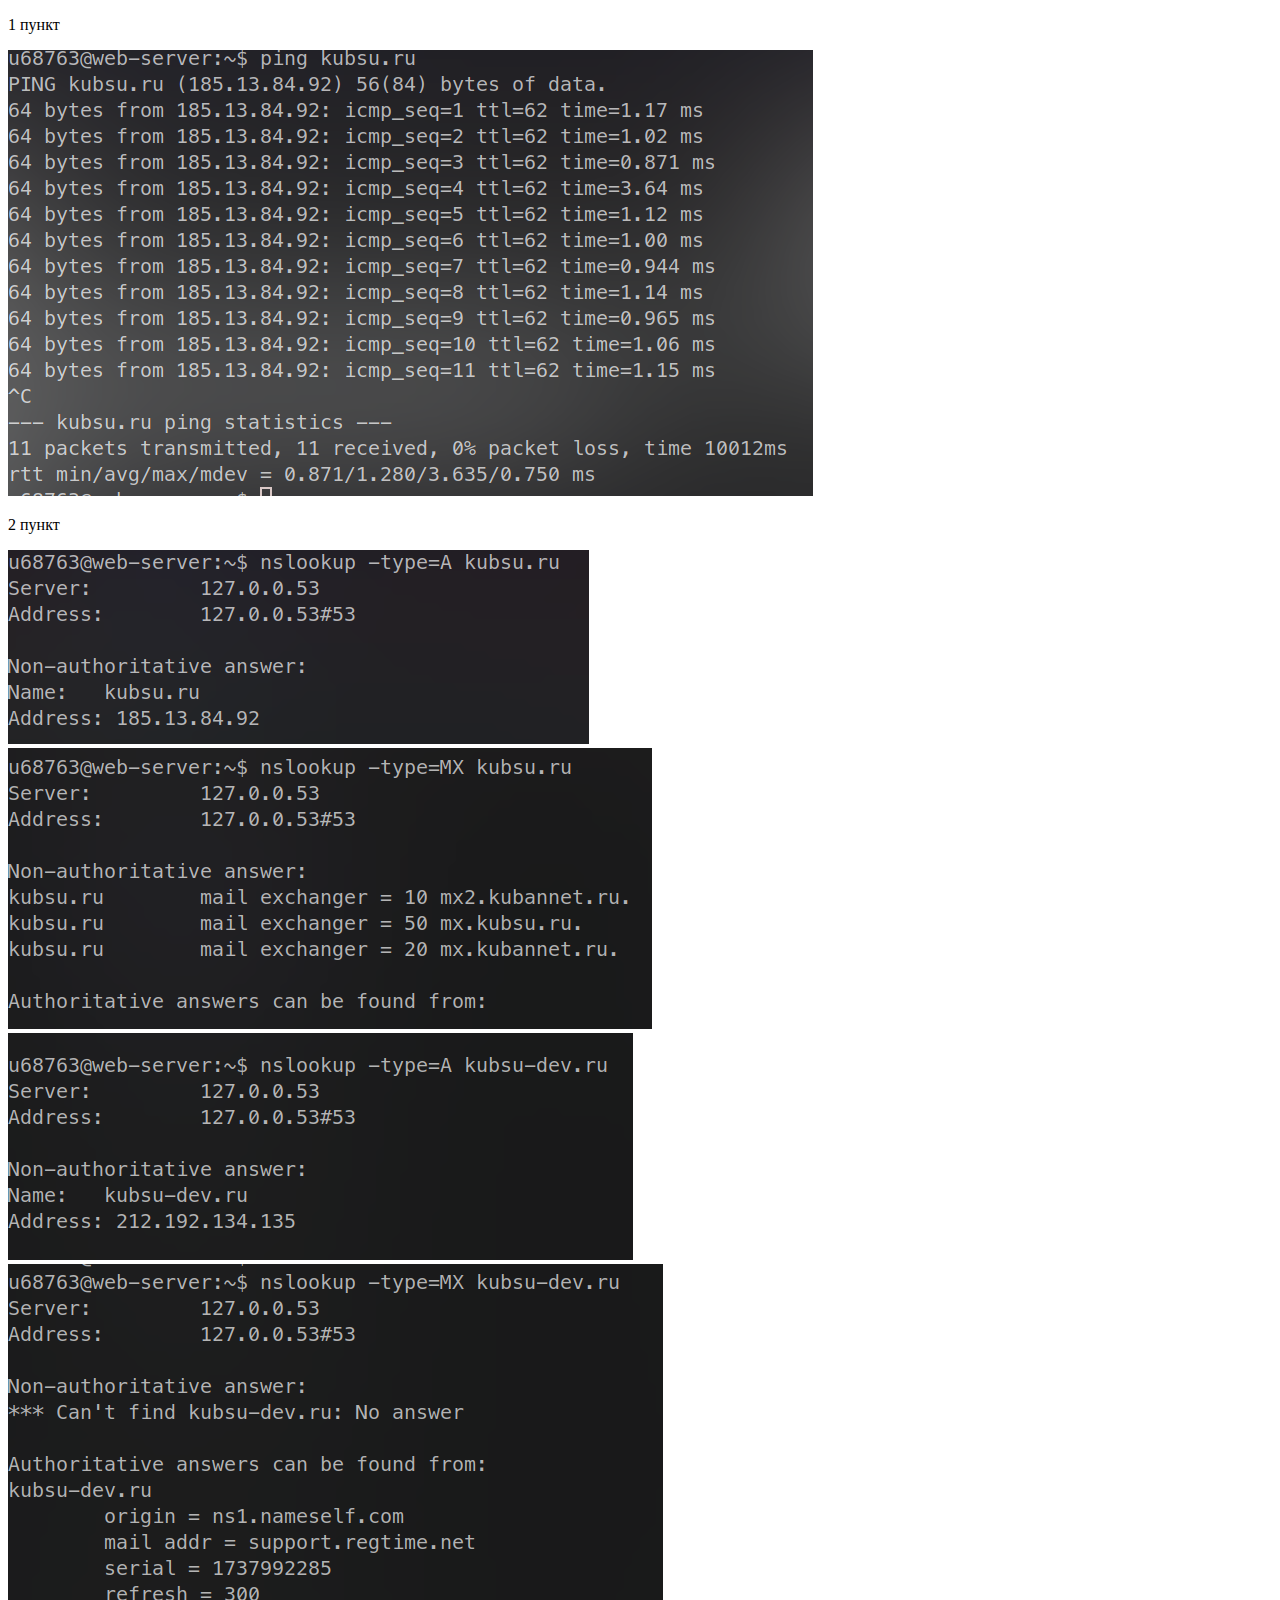
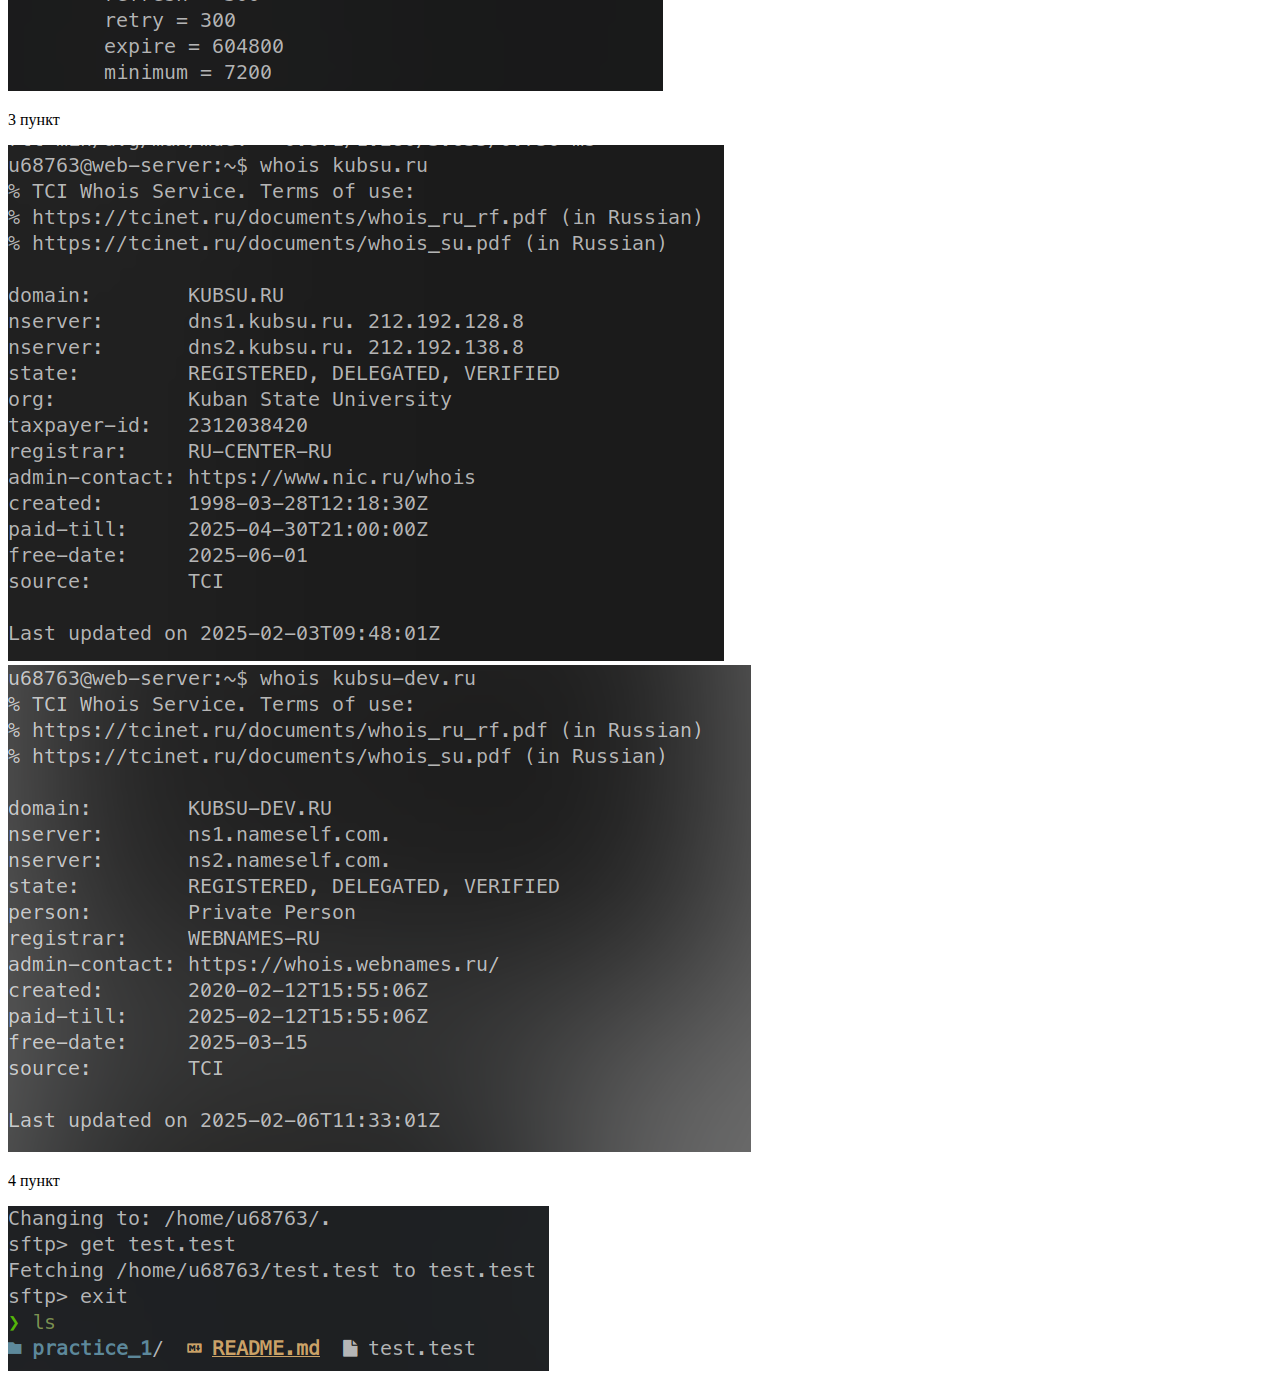
<file: practice_1/index.html>
<!DOCTYPE html>
<html lang="en">
<head>
    <meta charset="UTF-8">
    <title>Practice 1</title>
</head>
<body>
<p>1 пункт</p>
<img src="img.png">

<p>2 пункт</p>
<img src="img_1.png">
<br>
<img src="img_2.png">
<br>
<img src="img_3.png">
<br>
<img src="img_4.png">
<br>

<p>3 пункт</p>
<img src="img_5.png">
<br>
<img src="img_7.png">

<p>4 пункт</p>
<img src="img_6.png">
</body>
</html>
</file>
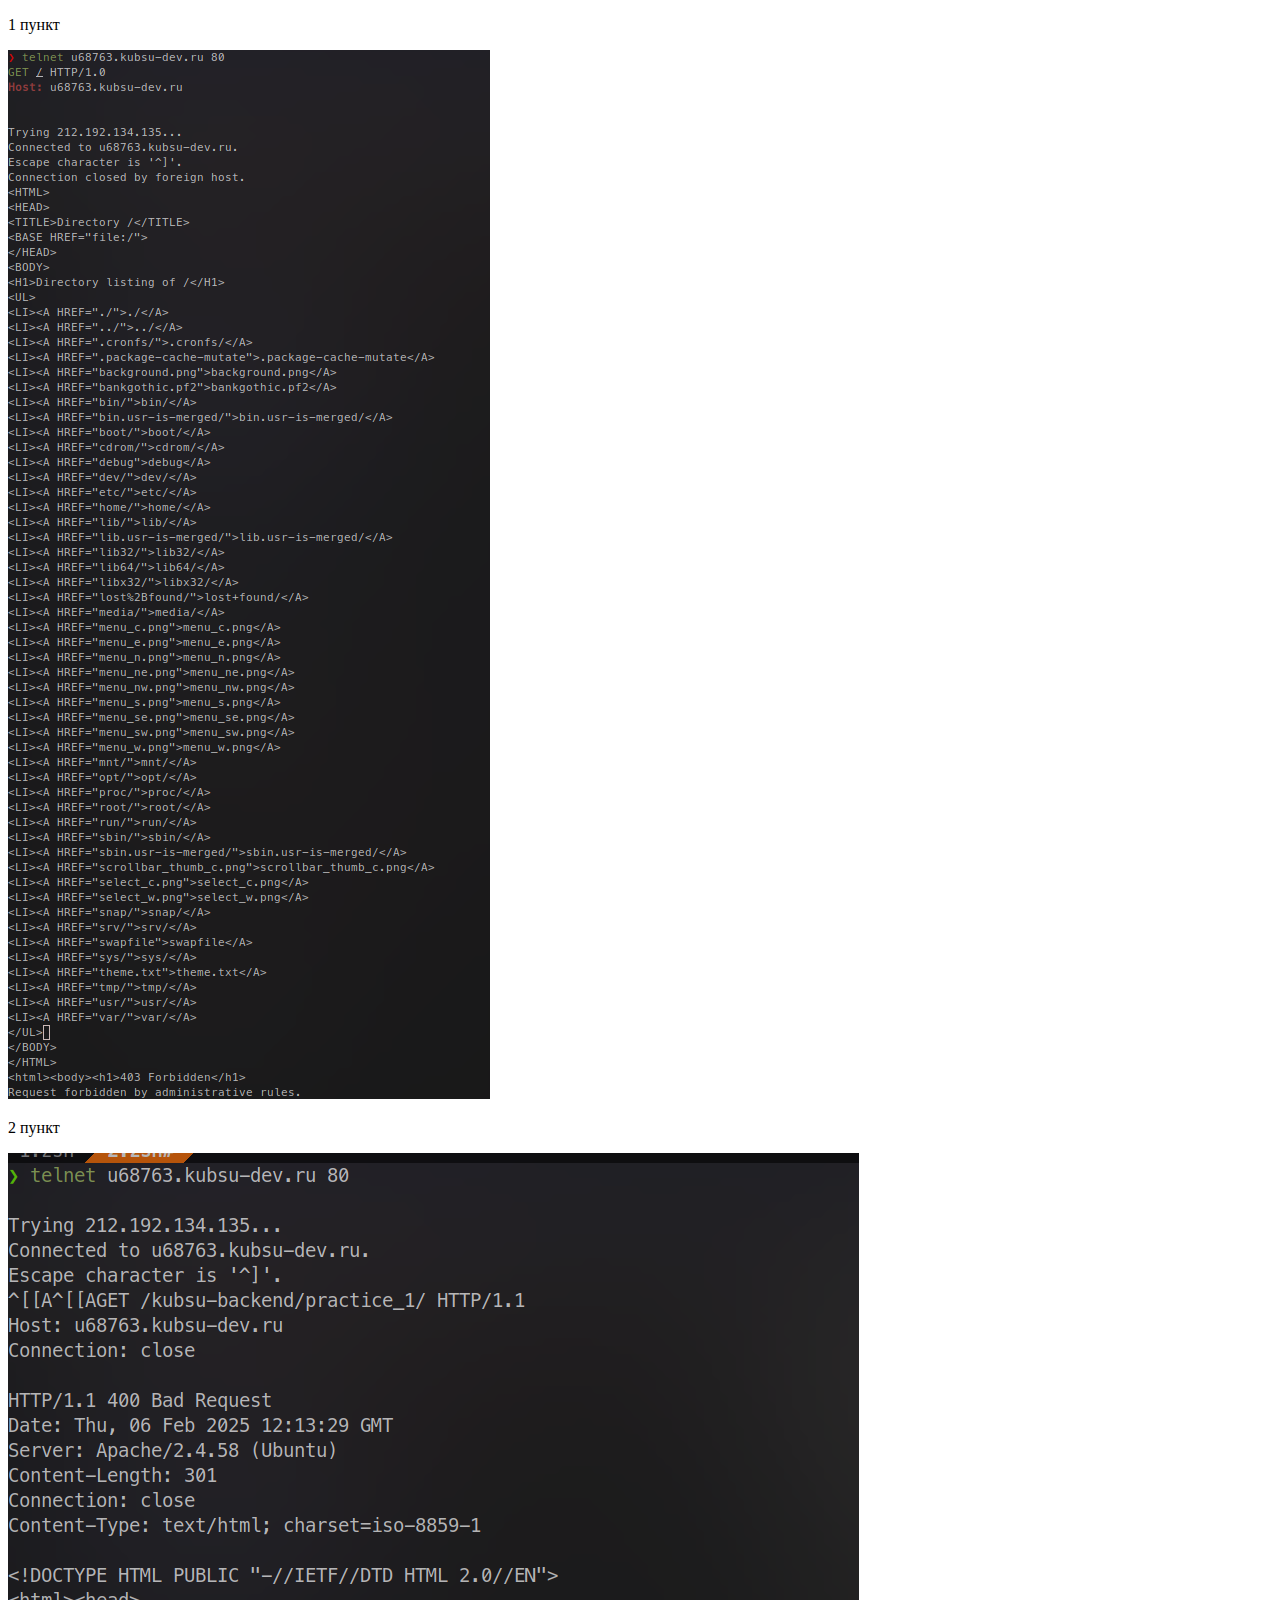
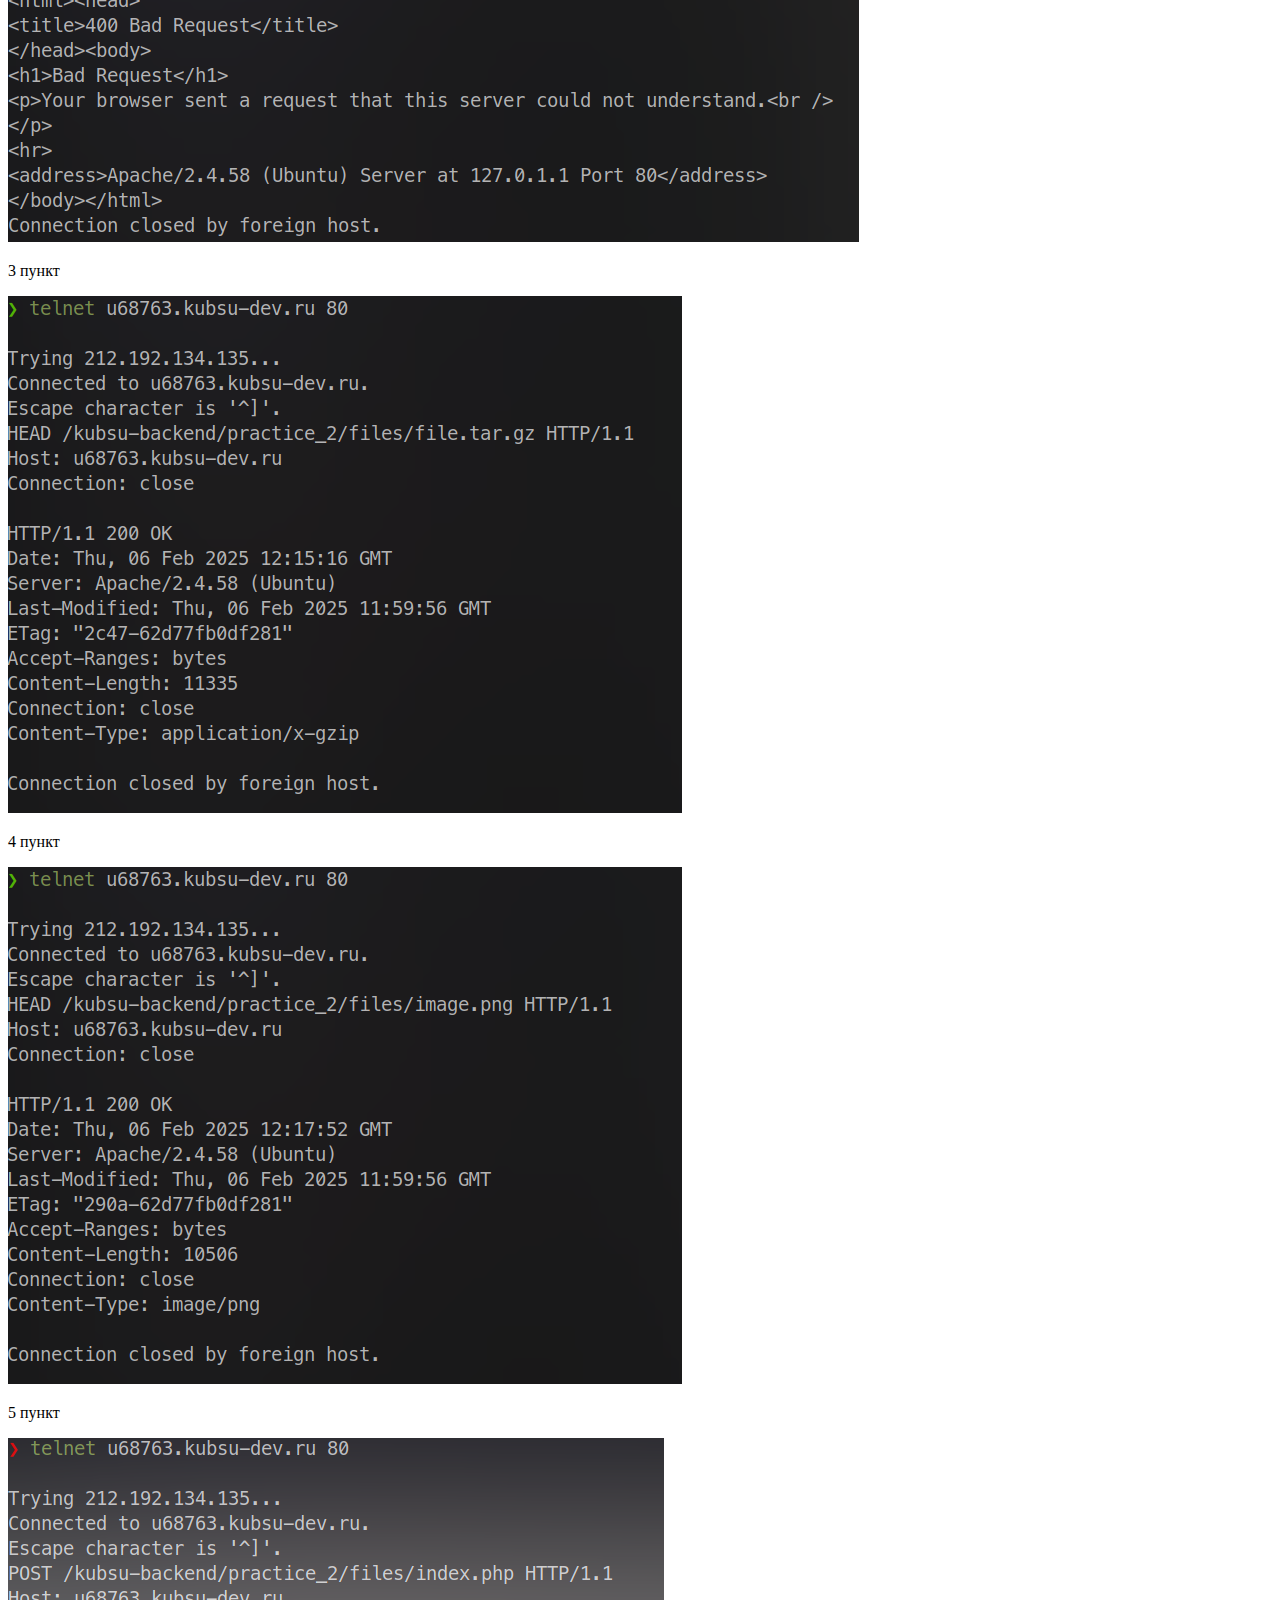
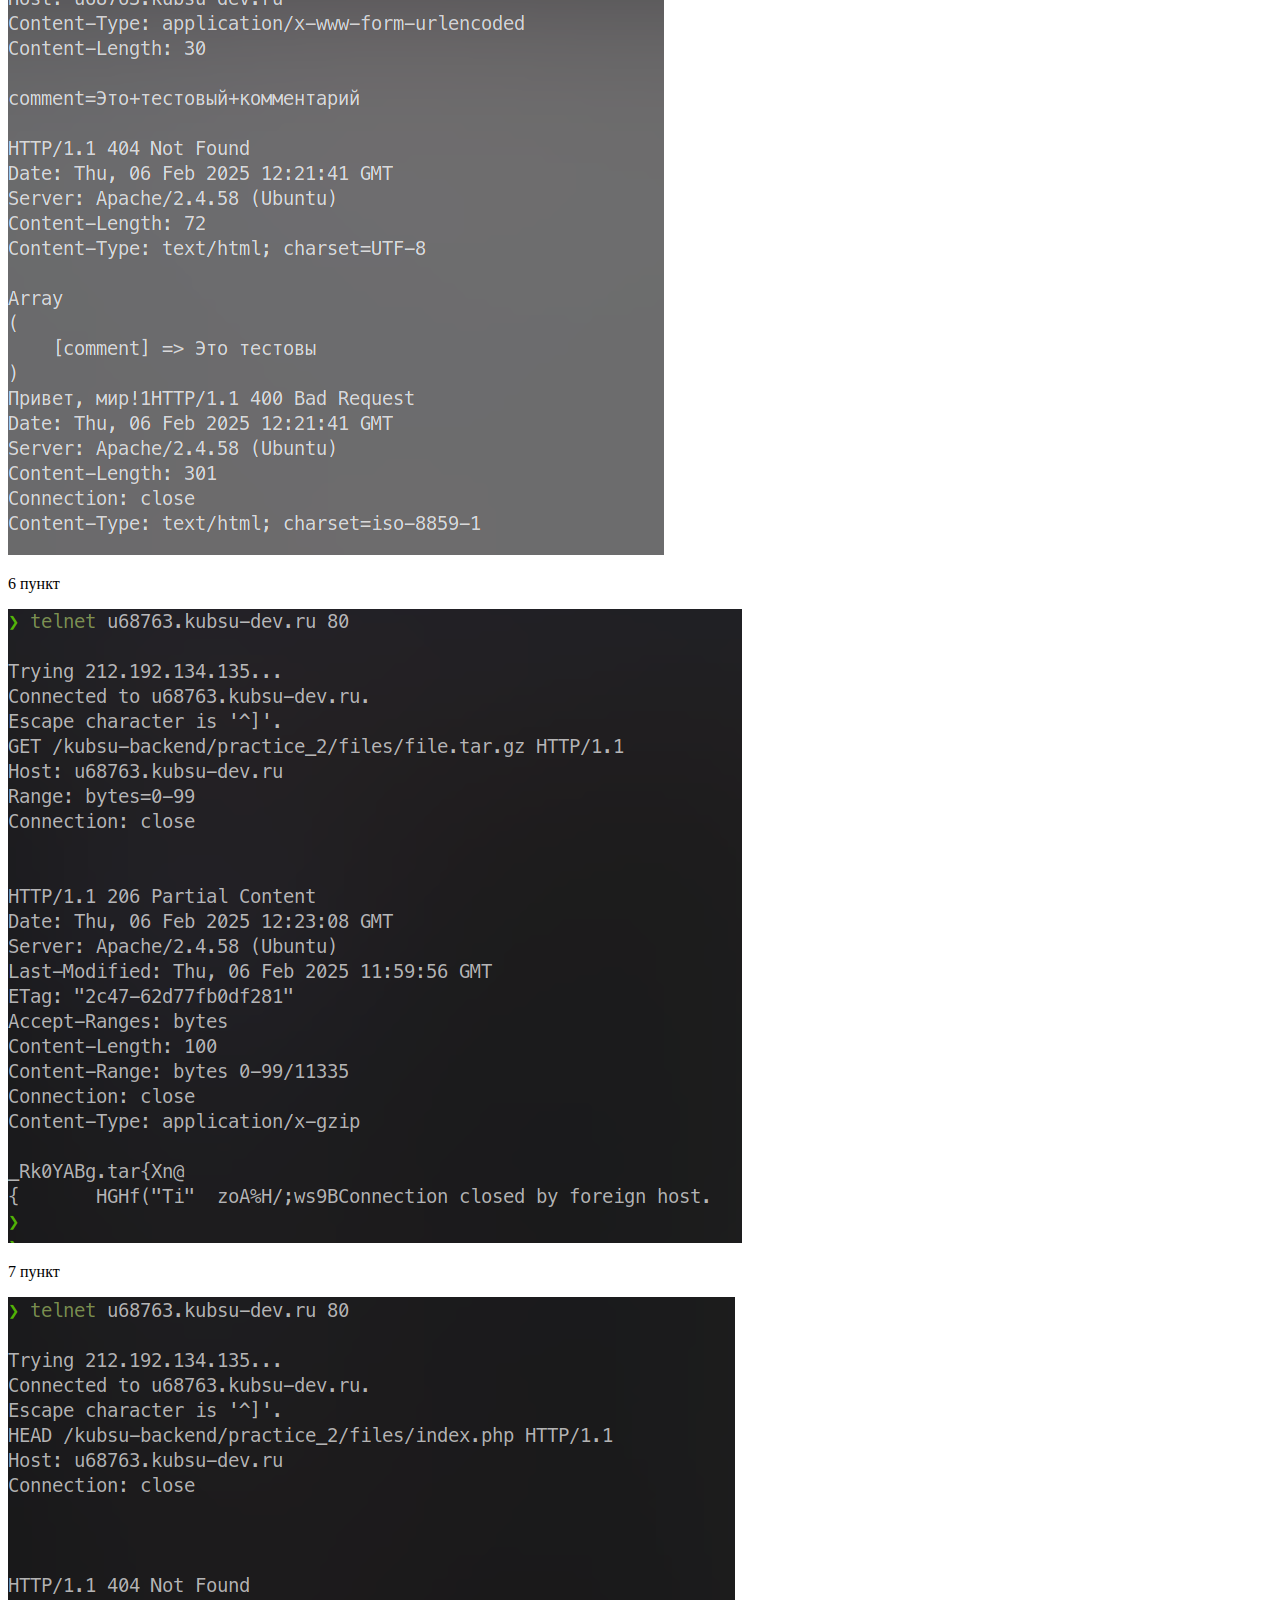
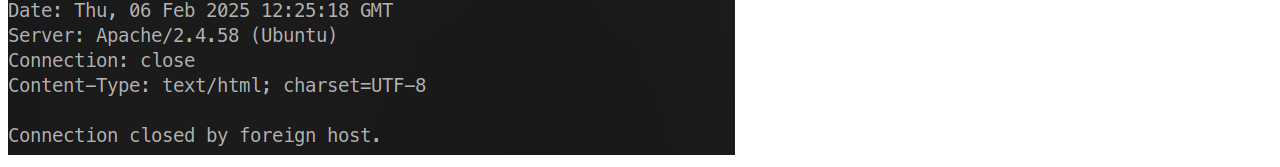
<file: practice_2/index.html>
<!doctype html>
<html lang="ru">
    <head>
        <meta charset="UTF-8" />
        <meta name="viewport" content="width=device-width, initial-scale=1.0" />
        <title>Вторая практика</title>
    </head>
    <body>
        <p>1 пункт</p>
        <img src="Вставленное изображение (2).png" />
        <br />

        <p>2 пункт</p>
        <img src="Вставленное изображение (3).png" />
        <br />

        <p>3 пункт</p>
        <img src="Вставленное изображение (4).png" />
        <br />

        <p>4 пункт</p>
        <img src="Вставленное изображение (5).png" />
        <br />

        <p>5 пункт</p>
        <img src="Вставленное изображение (6).png" />
        <br />

        <p>6 пункт</p>
        <img src="Вставленное изображение (7).png" />
        <br />

        <p>7 пункт</p>
        <img src="Вставленное изображение (8).png" />
        <br />
    </body>
</html>
</file>
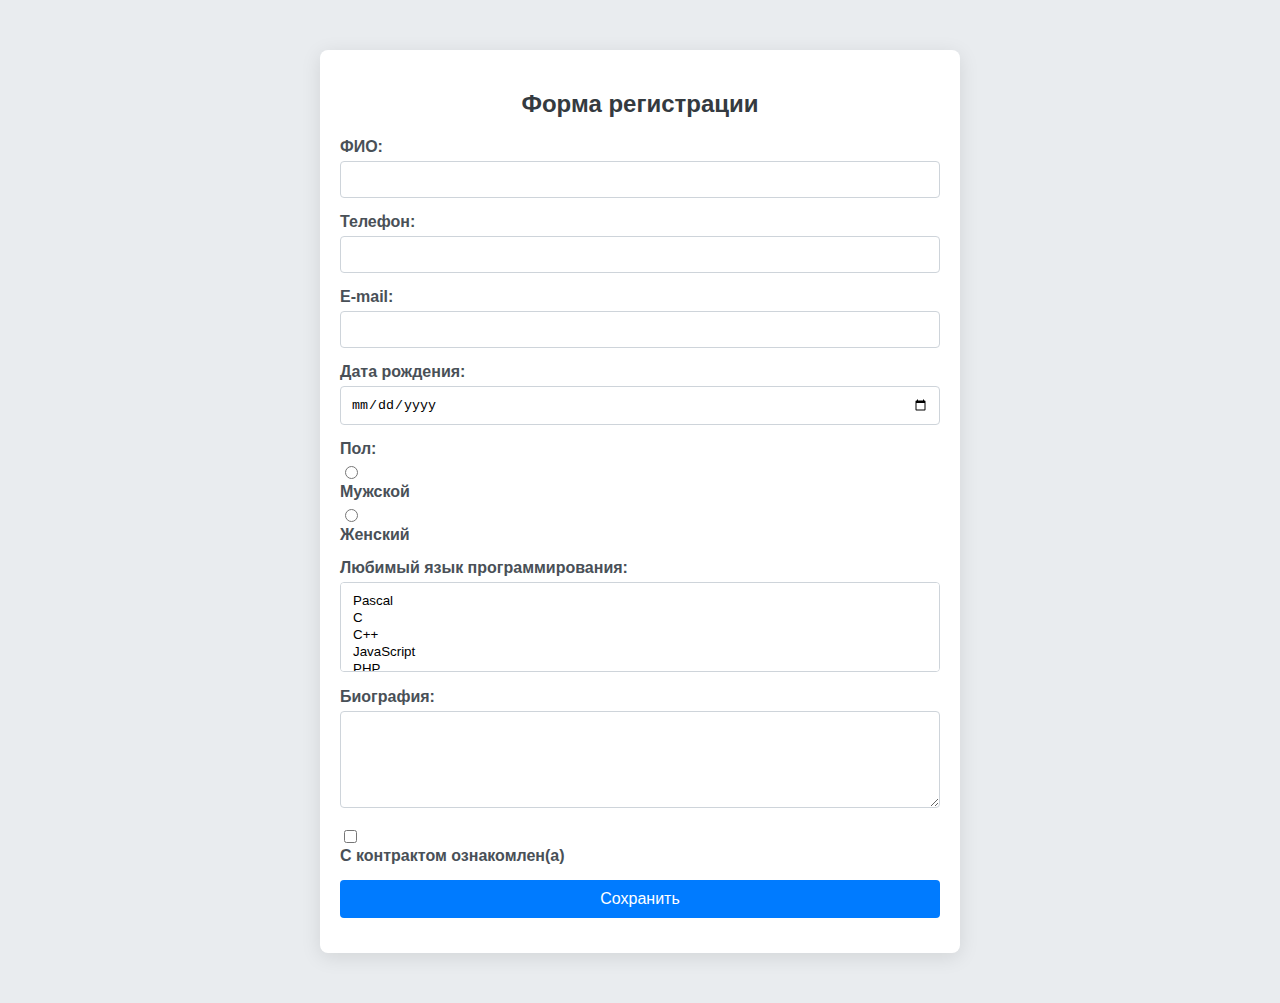
<file: practice_3/index.html>
<!DOCTYPE html>
<html lang="ru">

<head>
    <meta charset="UTF-8">
    <meta name="viewport" content="width=device-width, initial-scale=1.0">
    <title>Форма регистрации</title>
    <link rel="stylesheet" href="styles.css">
</head>

<body>
    <div class="form-container">
        <h2>Форма регистрации</h2>
        <form action="submit.php" method="post">
            <div class="form-group">
                <label for="fullname">ФИО:</label>
                <input type="text" id="fullname" name="fullname" required maxlength="150">
            </div>
            <div class="form-group">
                <label for="phone">Телефон:</label>
                <input type="tel" id="phone" name="phone" required>
            </div>
            <div class="form-group">
                <label for="email">E-mail:</label>
                <input type="email" id="email" name="email" required>
            </div>
            <div class="form-group">
                <label for="dob">Дата рождения:</label>
                <input type="date" id="dob" name="dob" required>
            </div>
            <div class="form-group">
                <label>Пол:</label>
                <div>
                    <input type="radio" id="male" name="gender" value="male" required>
                    <label for="male">Мужской</label>
                    <input type="radio" id="female" name="gender" value="female" required>
                    <label for="female">Женский</label>
                </div>
            </div>
            <div class="form-group">
                <label for="languages">Любимый язык программирования:</label>
                <select id="languages" name="languages[]" multiple="multiple" required>
                    <option value="Pascal">Pascal</option>
                    <option value="C">C</option>
                    <option value="C++">C++</option>
                    <option value="JavaScript">JavaScript</option>
                    <option value="PHP">PHP</option>
                    <option value="Python">Python</option>
                    <option value="Java">Java</option>
                    <option value="Haskell">Haskell</option>
                    <option value="Clojure">Clojure</option>
                    <option value="Prolog">Prolog</option>
                    <option value="Scala">Scala</option>
                    <option value="Go">Go</option>
                </select>
            </div>
            <div class="form-group">
                <label for="bio">Биография:</label>
                <textarea id="bio" name="bio" rows="5" required></textarea>
            </div>
            <div class="form-group">
                <input type="checkbox" id="contract" name="contract" required>
                <label for="contract">С контрактом ознакомлен(а)</label>
            </div>
            <div class="form-group">
                <button type="submit">Сохранить</button>
            </div>
        </form>
    </div>
</body>

</html>
</file>
<file: practice_3/styles.css>
body {
    font-family: 'Arial', sans-serif;
    background-color: #e9ecef;
    margin: 0;
    padding: 0;
}

.form-container {
    max-width: 600px;
    margin: 50px auto;
    padding: 20px;
    background-color: #ffffff;
    border-radius: 8px;
    box-shadow: 0 4px 20px rgba(0, 0, 0, 0.1);
}

h2 {
    text-align: center;
    color: #343a40;
    margin-bottom: 20px;
}

.form-group {
    margin-bottom: 15px;
}

label {
    display: block;
    margin-bottom: 5px;
    color: #495057;
    font-weight: bold;
}

input[type="text"],
input[type="tel"],
input[type="email"],
input[type="date"],
textarea,
select {
    width: 100%;
    padding: 10px;
    border: 1px solid #ced4da;
    border-radius: 4px;
    box-sizing: border-box;
    transition: border-color 0.3s;
}

input[type="text"]:focus,
input[type="tel"]:focus,
input[type="email"]:focus,
input[type="date"]:focus,
textarea:focus,
select:focus {
    border-color: #80bdff;
    outline: none;
}

textarea {
    resize: vertical;
}

input[type="radio"] {
    margin-right: 5px;
}

button {
    width: 100%;
    padding: 10px;
    background-color: #007bff;
    color: white;
    border: none;
    border-radius: 4px;
    cursor: pointer;
    font-size: 16px;
    transition: background-color 0.3s;
}

button:hover {
    background-color: #0056b3;
}

.checkbox-group {
    display: flex;
    align-items: center;
}

.checkbox-group input {
    margin-right: 10px;
}

.error-message {
    color: red;
    font-size: 14px;
    margin-top: 5px;
}
</file>
